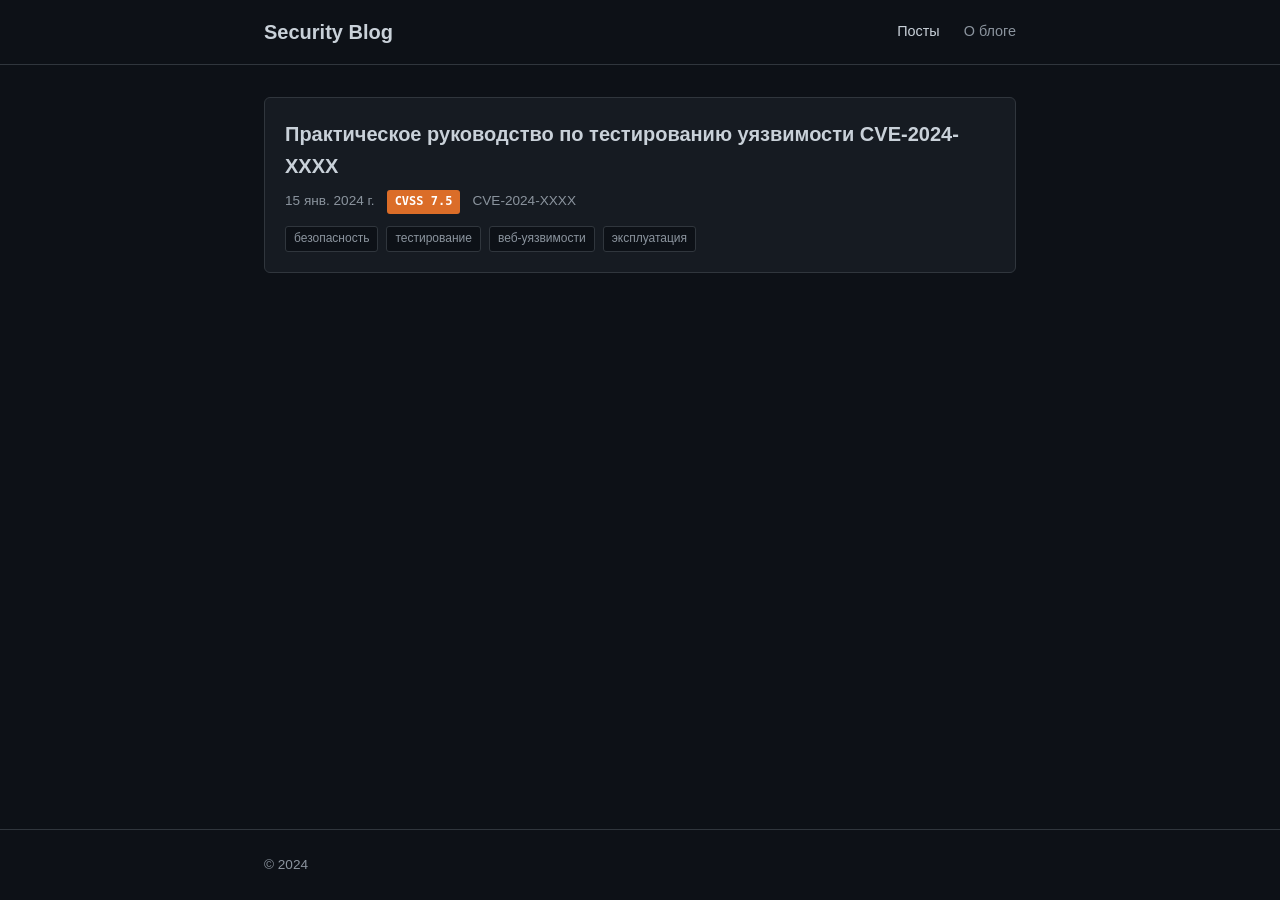
<file: index.html>
<!DOCTYPE html>
<html lang="ru">
<head>
    <meta charset="UTF-8">
    <meta name="viewport" content="width=device-width, initial-scale=1.0">
    <title>Security Blog</title>
    <meta name="description" content="Исследования в области информационной безопасности">
    <link rel="stylesheet" href="css/style.css">
</head>
<body>
    <header class="header">
        <div class="container">
            <a href="index.html" class="logo">Security Blog</a>
            <nav class="nav">
                <a href="index.html" class="nav-link active">Посты</a>
                <a href="about.html" class="nav-link">О блоге</a>
            </nav>
        </div>
    </header>

    <main class="main">
        <div class="container">
            <section class="posts" id="postsList">
                <p class="loading">Загрузка...</p>
            </section>
        </div>
    </main>

    <footer class="footer">
        <div class="container">
            <p>&copy; 2024</p>
        </div>
    </footer>

    <script src="js/config.js"></script>
    <script src="js/markdown-parser.js"></script>
    <script src="js/posts-loader.js"></script>
    <script src="js/main.js"></script>
</body>
</html>
</file>
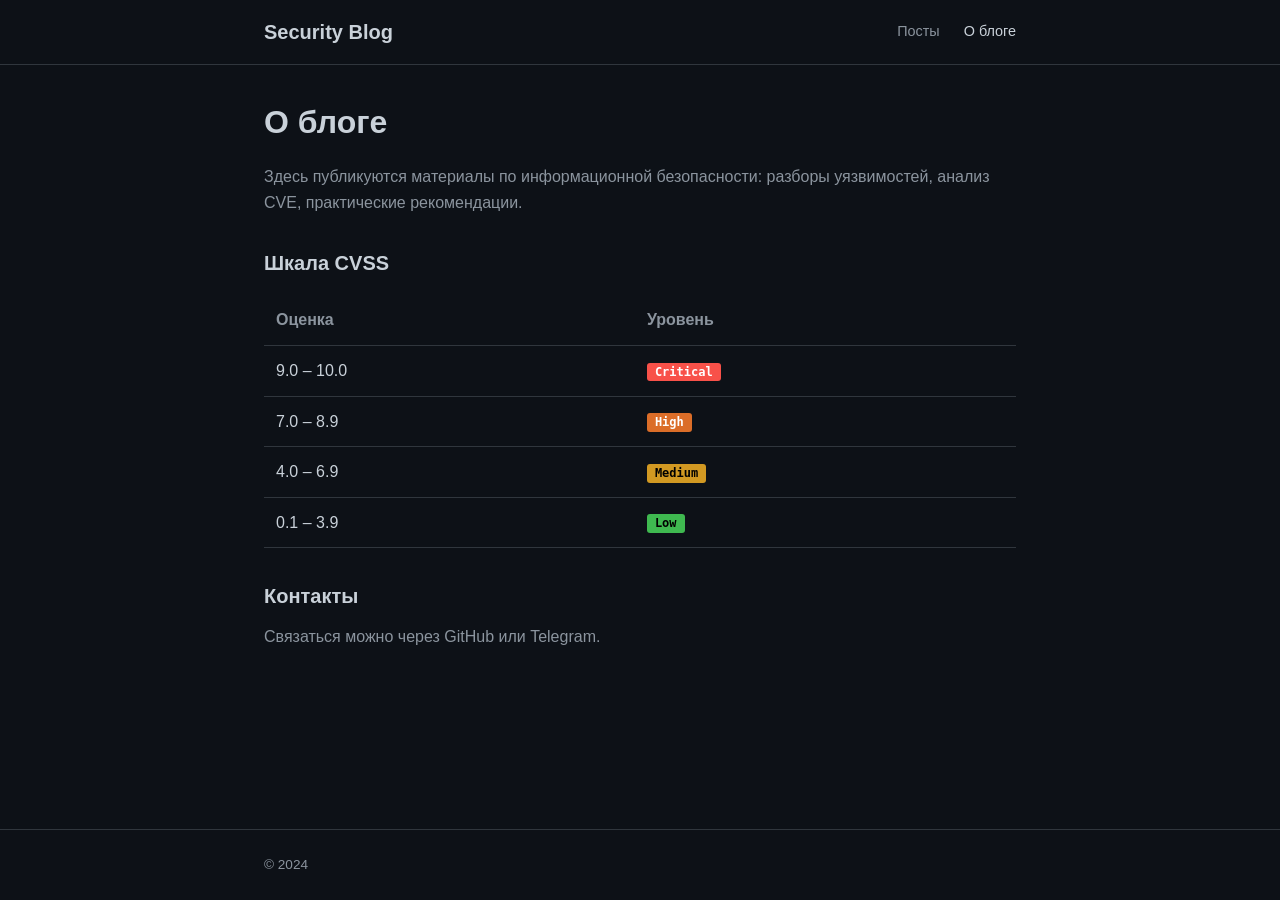
<file: about.html>
<!DOCTYPE html>
<html lang="ru">
<head>
    <meta charset="UTF-8">
    <meta name="viewport" content="width=device-width, initial-scale=1.0">
    <title>О блоге - Security Blog</title>
    <meta name="description" content="Исследования в области информационной безопасности">
    <link rel="stylesheet" href="css/style.css">
</head>
<body>
    <header class="header">
        <div class="container">
            <a href="index.html" class="logo">Security Blog</a>
            <nav class="nav">
                <a href="index.html" class="nav-link">Посты</a>
                <a href="about.html" class="nav-link active">О блоге</a>
            </nav>
        </div>
    </header>

    <main class="main">
        <div class="container">
            <article class="about-page">
                <h1>О блоге</h1>
                <p>Здесь публикуются материалы по информационной безопасности: разборы уязвимостей, анализ CVE, практические рекомендации.</p>
                
                <h2>Шкала CVSS</h2>
                <table class="cvss-table">
                    <thead>
                        <tr>
                            <th>Оценка</th>
                            <th>Уровень</th>
                        </tr>
                    </thead>
                    <tbody>
                        <tr><td>9.0 – 10.0</td><td><span class="cvss-badge cvss-critical">Critical</span></td></tr>
                        <tr><td>7.0 – 8.9</td><td><span class="cvss-badge cvss-high">High</span></td></tr>
                        <tr><td>4.0 – 6.9</td><td><span class="cvss-badge cvss-medium">Medium</span></td></tr>
                        <tr><td>0.1 – 3.9</td><td><span class="cvss-badge cvss-low">Low</span></td></tr>
                    </tbody>
                </table>

                <h2>Контакты</h2>
                <p>Связаться можно через GitHub или Telegram.</p>
            </article>
        </div>
    </main>

    <footer class="footer">
        <div class="container">
            <p>&copy; 2024</p>
        </div>
    </footer>
</body>
</html>
</file>
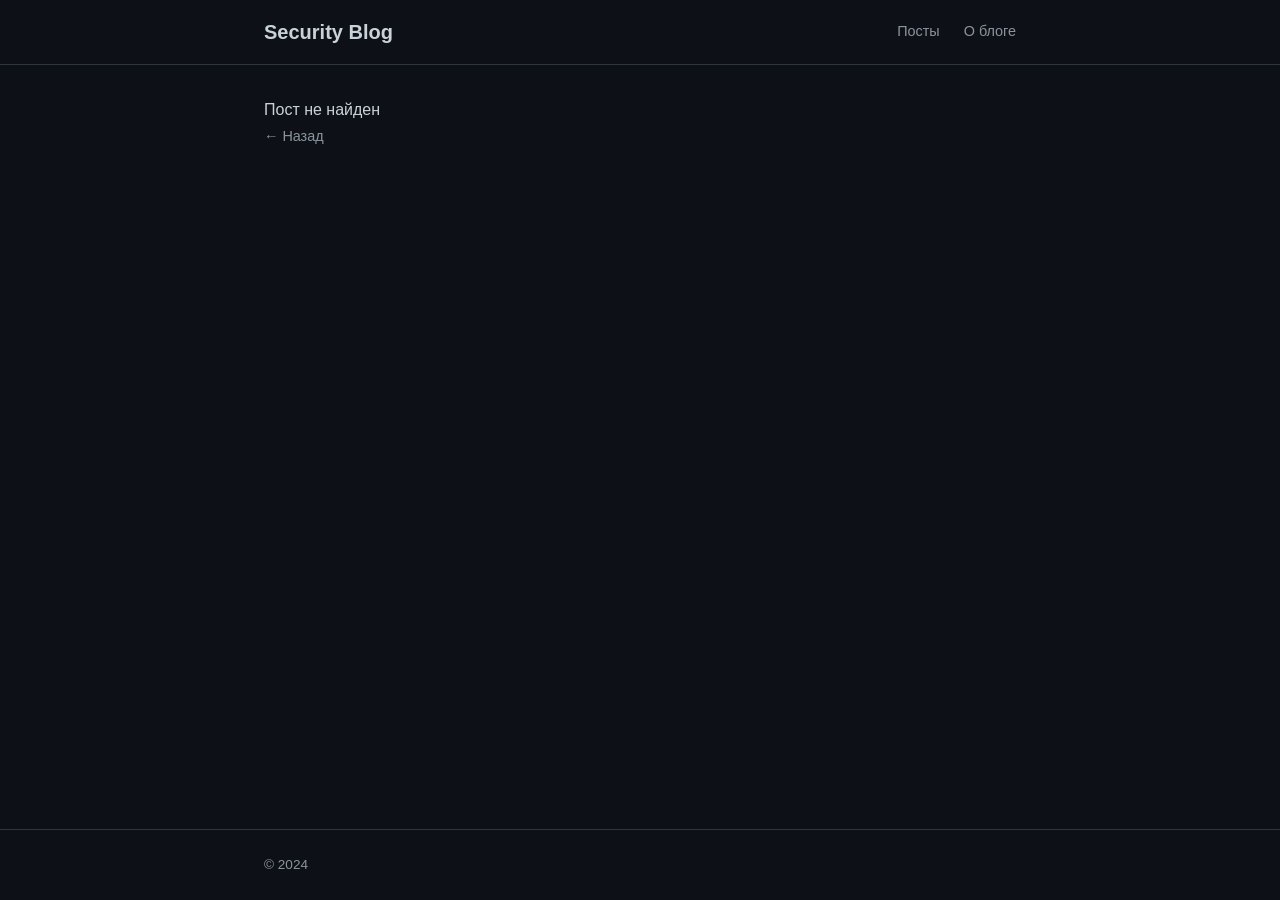
<file: post.html>
<!DOCTYPE html>
<html lang="ru">
<head>
    <meta charset="UTF-8">
    <meta name="viewport" content="width=device-width, initial-scale=1.0">
    <title>Статья - Security Blog</title>
    <meta name="description" content="Исследования в области информационной безопасности">
    <link rel="stylesheet" href="css/style.css">
</head>
<body>
    <header class="header">
        <div class="container">
            <a href="index.html" class="logo">Security Blog</a>
            <nav class="nav">
                <a href="index.html" class="nav-link">Посты</a>
                <a href="about.html" class="nav-link">О блоге</a>
            </nav>
        </div>
    </header>

    <main class="main">
        <article class="post-full" id="postContent">
            <div class="container">
                <p class="loading">Загрузка...</p>
            </div>
        </article>
    </main>

    <footer class="footer">
        <div class="container">
            <p>&copy; 2024</p>
        </div>
    </footer>

    <script src="js/config.js"></script>
    <script src="js/markdown-parser.js"></script>
    <script src="js/posts-loader.js"></script>
    <script src="js/post.js"></script>
</body>
</html>
</file>
<file: css/style.css>
/* Reset */
*, *::before, *::after {
    margin: 0;
    padding: 0;
    box-sizing: border-box;
}

/* Variables */
:root {
    --bg: #0d1117;
    --bg-secondary: #161b22;
    --border: #30363d;
    --text: #c9d1d9;
    --text-muted: #8b949e;
    --accent: #58a6ff;
    --accent-hover: #79b8ff;
    --critical: #f85149;
    --high: #db6d28;
    --medium: #d29922;
    --low: #3fb950;
}

/* Base */
html {
    font-size: 16px;
    scroll-behavior: smooth;
}

body {
    font-family: -apple-system, BlinkMacSystemFont, 'Segoe UI', Helvetica, Arial, sans-serif;
    background: var(--bg);
    color: var(--text);
    line-height: 1.6;
    min-height: 100vh;
    display: flex;
    flex-direction: column;
}

.container {
    max-width: 800px;
    margin: 0 auto;
    padding: 0 1.5rem;
}

a {
    color: var(--accent);
    text-decoration: none;
}

a:hover {
    color: var(--accent-hover);
    text-decoration: underline;
}

/* Header */
.header {
    border-bottom: 1px solid var(--border);
    padding: 1rem 0;
}

.header .container {
    display: flex;
    justify-content: space-between;
    align-items: center;
}

.logo {
    font-size: 1.25rem;
    font-weight: 600;
    color: var(--text);
}

.logo:hover {
    color: var(--text);
    text-decoration: none;
}

.nav {
    display: flex;
    gap: 1.5rem;
}

.nav-link {
    color: var(--text-muted);
    font-size: 0.9rem;
}

.nav-link:hover,
.nav-link.active {
    color: var(--text);
    text-decoration: none;
}

/* Main */
.main {
    flex: 1;
    padding: 2rem 0;
}

/* Posts list */
.posts {
    display: flex;
    flex-direction: column;
    gap: 1.5rem;
}

.post-card {
    padding: 1.25rem;
    background: var(--bg-secondary);
    border: 1px solid var(--border);
    border-radius: 6px;
}

.post-card:hover {
    border-color: var(--accent);
}

.post-card h2 {
    font-size: 1.25rem;
    margin-bottom: 0.5rem;
}

.post-card h2 a {
    color: var(--text);
}

.post-card h2 a:hover {
    color: var(--accent);
    text-decoration: none;
}

.post-meta {
    display: flex;
    flex-wrap: wrap;
    gap: 0.75rem;
    font-size: 0.85rem;
    color: var(--text-muted);
    margin-bottom: 0.75rem;
}

.post-excerpt {
    color: var(--text-muted);
    font-size: 0.95rem;
}

.post-tags {
    display: flex;
    flex-wrap: wrap;
    gap: 0.5rem;
    margin-top: 0.75rem;
}

.tag {
    font-size: 0.75rem;
    padding: 0.15rem 0.5rem;
    background: var(--bg);
    border: 1px solid var(--border);
    border-radius: 3px;
    color: var(--text-muted);
}

/* CVSS badges */
.cvss-badge {
    font-size: 0.75rem;
    font-weight: 600;
    padding: 0.15rem 0.5rem;
    border-radius: 3px;
    font-family: ui-monospace, SFMono-Regular, 'SF Mono', Menlo, monospace;
}

.cvss-critical {
    background: var(--critical);
    color: #fff;
}

.cvss-high {
    background: var(--high);
    color: #fff;
}

.cvss-medium {
    background: var(--medium);
    color: #000;
}

.cvss-low {
    background: var(--low);
    color: #000;
}

/* Post full */
.post-full {
    max-width: 100%;
}

.post-header {
    margin-bottom: 2rem;
    padding-bottom: 1rem;
    border-bottom: 1px solid var(--border);
}

.post-header h1 {
    font-size: 2rem;
    line-height: 1.3;
    margin-bottom: 1rem;
}

.back-link {
    display: inline-block;
    margin-bottom: 1rem;
    color: var(--text-muted);
    font-size: 0.9rem;
}

.back-link:hover {
    color: var(--accent);
}

/* Post content */
.post-body {
    font-size: 1rem;
    line-height: 1.8;
}

.post-body h2 {
    font-size: 1.5rem;
    margin: 2rem 0 1rem;
    padding-bottom: 0.25rem;
    border-bottom: 1px solid var(--border);
}

.post-body h3 {
    font-size: 1.25rem;
    margin: 1.5rem 0 0.75rem;
}

.post-body h4 {
    font-size: 1.1rem;
    margin: 1rem 0 0.5rem;
}

.post-body p {
    margin-bottom: 1rem;
}

.post-body ul,
.post-body ol {
    margin: 1rem 0;
    padding-left: 1.5rem;
}

.post-body li {
    margin-bottom: 0.5rem;
}

.post-body code {
    font-family: ui-monospace, SFMono-Regular, 'SF Mono', Menlo, monospace;
    font-size: 0.9em;
    background: var(--bg-secondary);
    padding: 0.15rem 0.35rem;
    border-radius: 3px;
}

.post-body pre {
    background: var(--bg-secondary);
    border: 1px solid var(--border);
    border-radius: 6px;
    padding: 1rem;
    overflow-x: auto;
    margin: 1rem 0;
}

.post-body pre code {
    background: none;
    padding: 0;
}

.post-body blockquote {
    border-left: 3px solid var(--accent);
    padding-left: 1rem;
    margin: 1rem 0;
    color: var(--text-muted);
}

.post-body img {
    max-width: 100%;
    height: auto;
    border-radius: 6px;
    margin: 1rem 0;
}

/* About page */
.about-page h1 {
    font-size: 2rem;
    margin-bottom: 1rem;
}

.about-page h2 {
    font-size: 1.25rem;
    margin: 2rem 0 0.75rem;
}

.about-page p {
    margin-bottom: 1rem;
    color: var(--text-muted);
}

.cvss-table {
    width: 100%;
    border-collapse: collapse;
    margin: 1rem 0;
}

.cvss-table th,
.cvss-table td {
    padding: 0.75rem;
    text-align: left;
    border-bottom: 1px solid var(--border);
}

.cvss-table th {
    font-weight: 600;
    color: var(--text-muted);
}

/* Footer */
.footer {
    border-top: 1px solid var(--border);
    padding: 1.5rem 0;
    margin-top: auto;
}

.footer p {
    color: var(--text-muted);
    font-size: 0.85rem;
}

/* Loading state */
.loading {
    color: var(--text-muted);
    text-align: center;
    padding: 2rem;
}

/* Responsive */
@media (max-width: 640px) {
    .header .container {
        flex-direction: column;
        gap: 0.75rem;
    }
    
    .post-header h1 {
        font-size: 1.5rem;
    }
}
</file>
